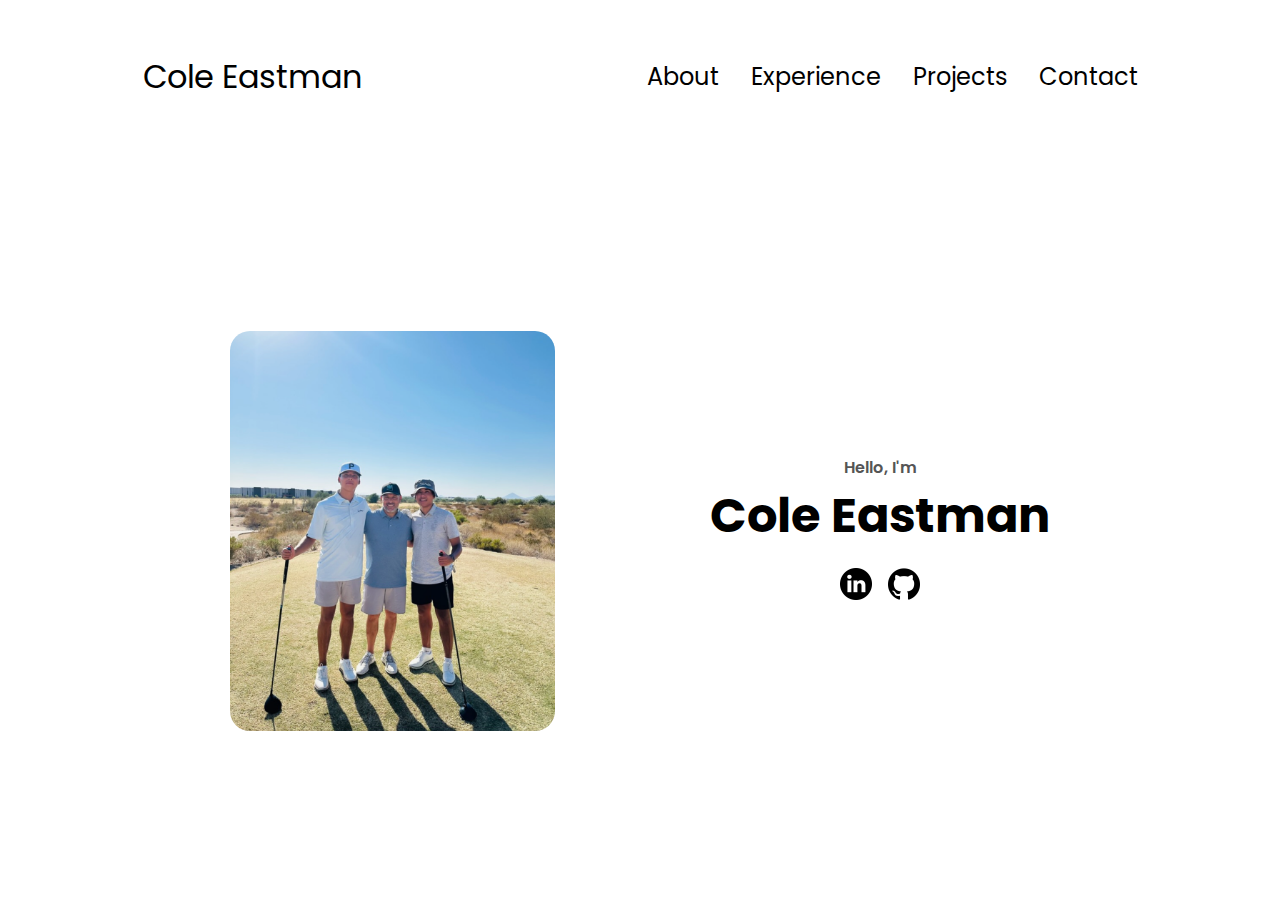
<file: index.html>
<!DOCTYPE html>
<html lang="en">
<head>
    <meta charset="UTF-8">
    <meta http-equiv="X-UA-Compatible" content="IE=edge">
    <meta name="viewport" content="width=device-width, initial-scale=1.0">
    <title>Cole Eastman</title>
    <link rel="stylesheet" href="style.css">
    <link rel="stylesheet" href="mediaqueries.css">
</head>
<body>
    <nav id="desktop-nav">
        <div class="logo"><a href="index.html" class="logo-link">Cole Eastman</a></div>
        <div>
            <ul class="nav-links">
                <li><a href="about.html">About</a></li>
                <li><a href="experience.html">Experience</a></li>
                <li><a href="project.html">Projects</a></li>
                <li><a href="contact.html">Contact</a></li>
            </ul>
        </div>
    </nav>
    <nav id="hamburger-nav">
        <div class="logo"><a href="index.html" class="logo-link">Cole Eastman</a></div>
        <div class="hamburger-menu">
            <div class="hamburger-icon" onclick="toggleMenu()">
                <span></span>
                <span></span>
                <span></span>
            </div>
            <div class="menu-links">
                <li><a href="about.html" onclick="toggleMenu()">About</a></li>
                <li><a href="experience.html" onclick="toggleMenu()">Experience</a></li>
                <li><a href="project.html" onclick="toggleMenu()">Projects</a></li>
                <li><a href="contact.html" onclick="toggleMenu()">Contact</a></li>
            </div>
        </div>
    </nav>
    <section id="profile">
        <div class="section_pic-container">
            <img src="./assets/new-profile-pic.png" alt="Cole Eastman profile picture"/>
        </div>
        <div class="section_text">
            <p class="section_text_p1">Hello, I'm</p>
            <h1 class="title">Cole Eastman</h1>
            <!-- <div class="btn-container">
                <button class="btn btn-color-2" onclick="window.open('./assets/resume.pdf')">Download CV</button>
                <a href="contact.html" style="text-decoration: none; color: inherit;">
                    <button class="btn btn-color-1">Contact Info</button>
                </a>                
            </div> -->
            <div id="socials-container">
                <a href="https://www.linkedin.com/in/cole-eastman-3528a6267/" target="_blank">
                    <img src="./assets/linkedin.png" alt="My LinkedIn profile" class="icon"/>
                </a>
                <a href="https://github.com/coleeastman" target="_blank">
                    <img src="./assets/github.png" alt="My Github profile" class="icon"/>
                </a>
            </div>
        </div>
    </section>
    <script src="script.js"></script>
</body>
</html>
</file>
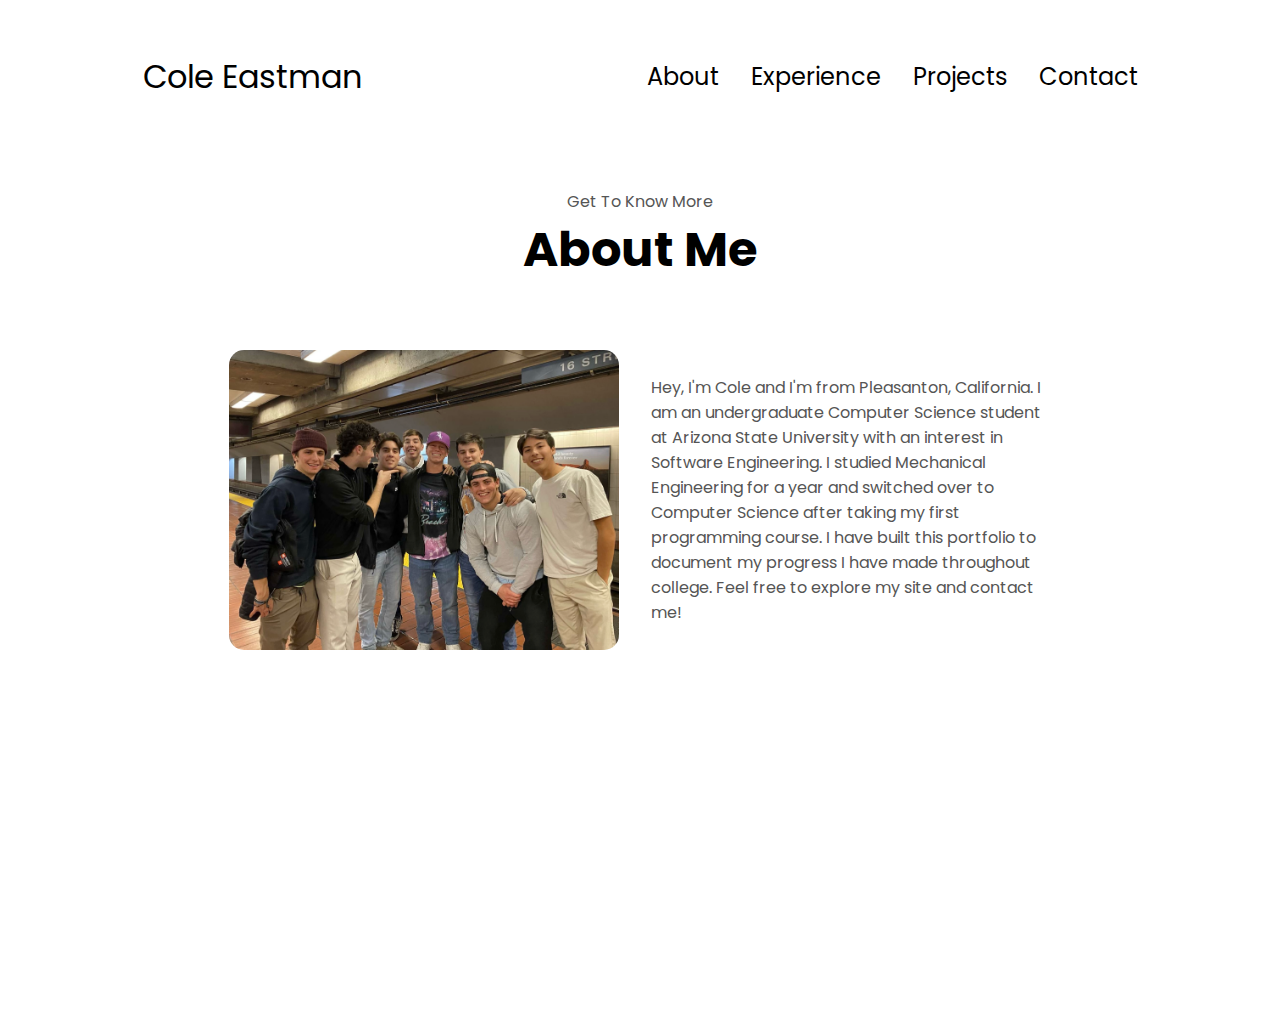
<file: about.html>
<!DOCTYPE html>
<html lang="en">
<head>
    <meta charset="UTF-8">
    <meta http-equiv="X-UA-Compatible" content="IE=edge">
    <meta name="viewport" content="width=device-width, initial-scale=1.0">
    <title>Cole Eastman</title>
    <link rel="stylesheet" href="style.css">
    <link rel="stylesheet" href="mediaqueries.css">
</head>
<body>
    <nav id="desktop-nav">
        <div class="logo"><a href="index.html" class="logo-link">Cole Eastman</a></div>
        <div>
            <ul class="nav-links">
                <li><a href="about.html">About</a></li>
                <li><a href="experience.html">Experience</a></li>
                <li><a href="project.html">Projects</a></li>
                <li><a href="contact.html">Contact</a></li>
            </ul>
        </div>
    </nav>
    <nav id="hamburger-nav">
        <div class="logo"><a href="index.html" class="logo-link">Cole Eastman</a></div>
        <div class="hamburger-menu">
            <div class="hamburger-icon" onclick="toggleMenu()">
                <span></span>
                <span></span>
                <span></span>
            </div>
            <div class="menu-links">
                <li><a href="about.html" onclick="toggleMenu()">About</a></li>
                <li><a href="experience.html" onclick="toggleMenu()">Experience</a></li>
                <li><a href="project.html" onclick="toggleMenu()">Projects</a></li>
                <li><a href="contact.html" onclick="toggleMenu()">Contact</a></li>
            </div>
        </div>
    </nav>
    <section id="aboutme">
        <p class="section_text_p1">Get To Know More</p>
        <h1 class="title">About Me</h1>
        <div class="experience-details-container">
            <div class="about-containers">
                <img src="./assets/about-pic.png" alt="About picture" class="about-img">
                <div class="section_about_text">
                    <p>
                        Hey, I'm Cole and I'm from Pleasanton, California. I am an undergraduate 
                        Computer Science student at Arizona State University with an interest in Software Engineering. I 
                        studied Mechanical Engineering for a year and switched over to Computer Science after taking my 
                        first programming course. I have built this portfolio to document my progress I have made 
                        throughout college. Feel free to explore my site and contact me!
                    </p>
                </div>
            </div>
        </div>
    </section>
    <script src="script.js"></script>
</body>
</html>
</file>
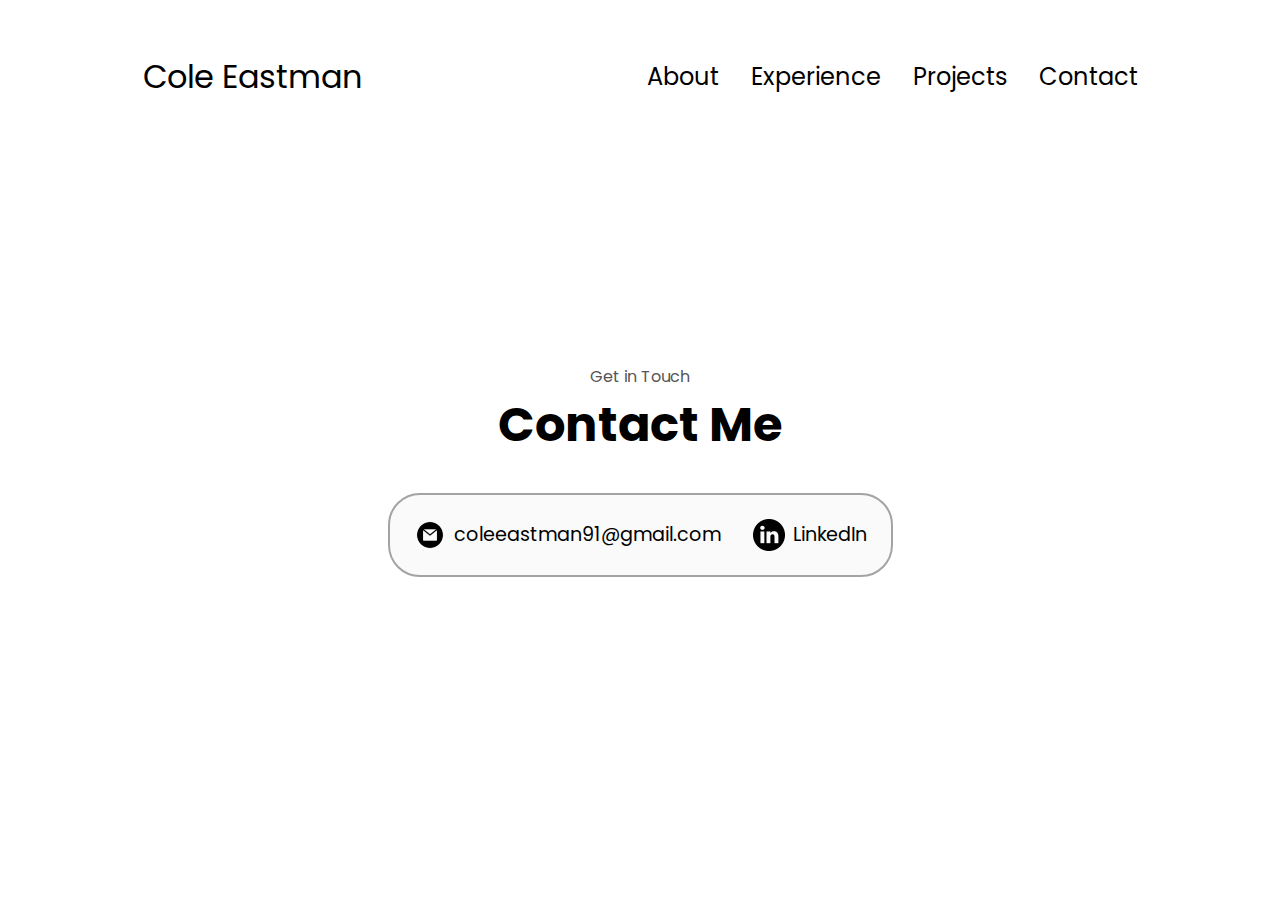
<file: contact.html>
<!DOCTYPE html>
<html lang="en">
<head>
    <meta charset="UTF-8">
    <meta http-equiv="X-UA-Compatible" content="IE=edge">
    <meta name="viewport" content="width=device-width, initial-scale=1.0">
    <title>Cole Eastman</title>
    <link rel="stylesheet" href="style.css">
    <link rel="stylesheet" href="mediaqueries.css">
</head>
<body>
    <nav id="desktop-nav">
        <div class="logo"><a href="index.html" class="logo-link">Cole Eastman</a></div>
        <div>
            <ul class="nav-links">
                <li><a href="about.html">About</a></li>
                <li><a href="experience.html">Experience</a></li>
                <li><a href="project.html">Projects</a></li>
                <li><a href="contact.html">Contact</a></li>
            </ul>
        </div>
    </nav>
    <nav id="hamburger-nav">
        <div class="logo"><a href="index.html" class="logo-link">Cole Eastman</a></div>
        <div class="hamburger-menu">
            <div class="hamburger-icon" onclick="toggleMenu()">
                <span></span>
                <span></span>
                <span></span>
            </div>
            <div class="menu-links">
                <li><a href="about.html" onclick="toggleMenu()">About</a></li>
                <li><a href="experience.html" onclick="toggleMenu()">Experience</a></li>
                <li><a href="project.html" onclick="toggleMenu()">Projects</a></li>
                <li><a href="contact.html" onclick="toggleMenu()">Contact</a></li>
            </div>
        </div>
    </nav>
    <section id="contact">
        <p class="section_text_p1">Get in Touch</p>
        <h1 class="title">Contact Me</h1>
        <div class="contact-info-upper-container">
            <div class="contact-info-container">
                <img src="./assets/email.png" alt="email-icon" class="icon contact-icon"/>
                <p><a href="mailto:coleeastman91@gmail.com">coleeastman91@gmail.com</a></p>
            </div>
            <div class="contact-info-container">
                <img src="./assets/linkedin.png" alt="linkedin-icon" class="icon contact-icon"/>
                <p><a href="https://www.linkedin.com/in/cole-eastman-3528a6267/" target="_blank">LinkedIn</a></p>
            </div>
        </div>
    </section>
    <script src="script.js"></script>
</body>
</html>
</file>
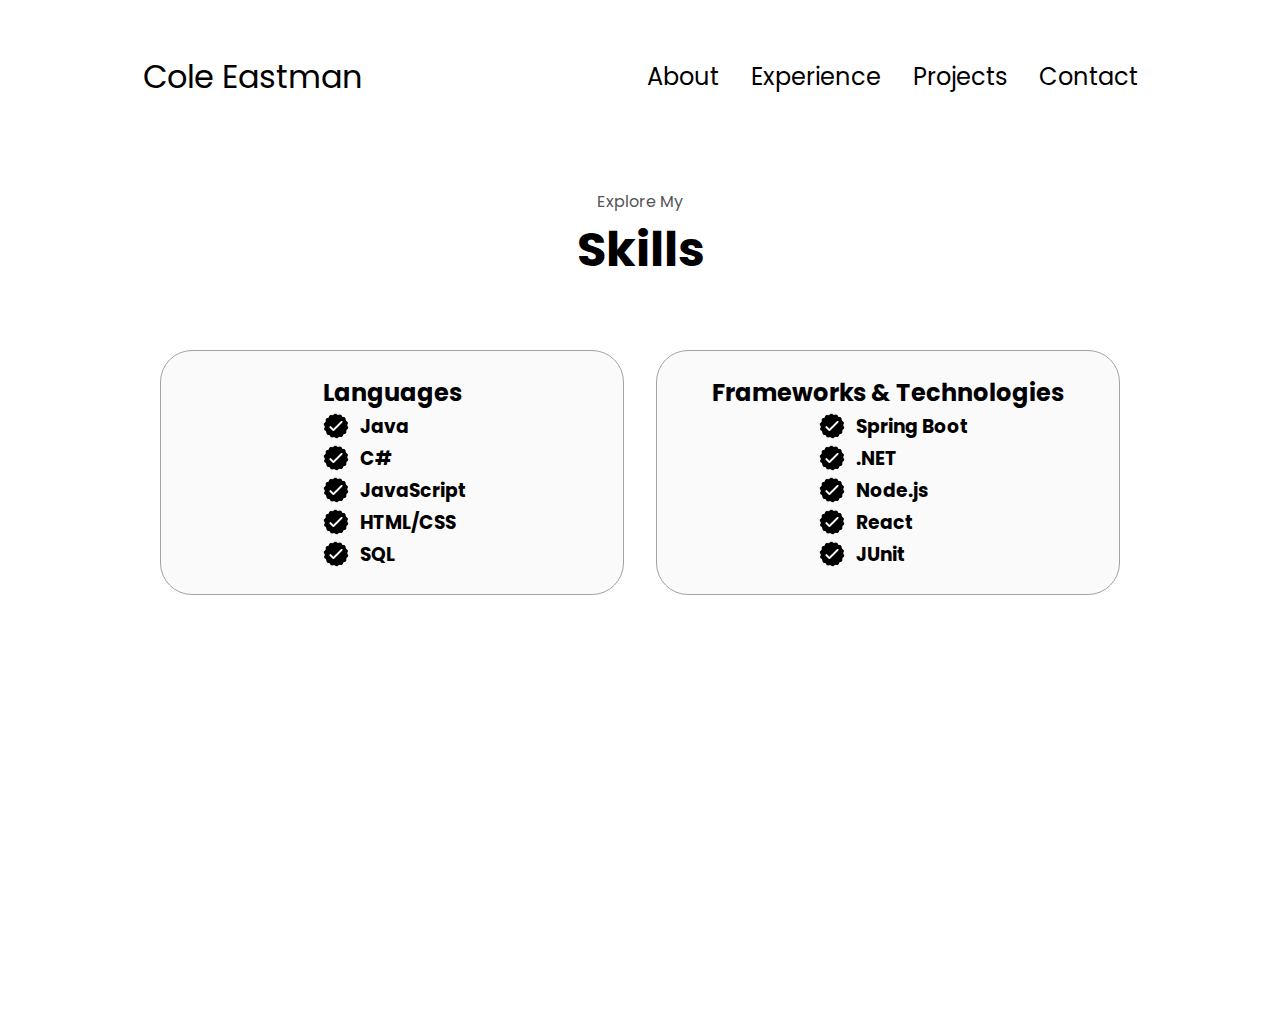
<file: experience.html>
<!DOCTYPE html>
<html lang="en">
<head>
    <meta charset="UTF-8">
    <meta http-equiv="X-UA-Compatible" content="IE=edge">
    <meta name="viewport" content="width=device-width, initial-scale=1.0">
    <title>Cole Eastman</title>
    <link rel="stylesheet" href="style.css">
    <link rel="stylesheet" href="mediaqueries.css">
</head>
<body>


    <nav id="desktop-nav">
        <div class="logo"><a href="index.html" class="logo-link">Cole Eastman</a></div>
        <div>
            <ul class="nav-links">
                <li><a href="about.html">About</a></li>
                <li><a href="experience.html">Experience</a></li>
                <li><a href="project.html">Projects</a></li>
                <li><a href="contact.html">Contact</a></li>
            </ul>
        </div>
    </nav>
    <nav id="hamburger-nav">
        <div class="logo"><a href="index.html" class="logo-link">Cole Eastman</a></div>
        <div class="hamburger-menu">
            <div class="hamburger-icon" onclick="toggleMenu()">
                <span></span>
                <span></span>
                <span></span>
            </div>
            <div class="menu-links">
                <li><a href="about.html" onclick="toggleMenu()">About</a></li>
                <li><a href="experience.html" onclick="toggleMenu()">Skills</a></li>
                <li><a href="project.html" onclick="toggleMenu()">Projects</a></li>
                <li><a href="contact.html" onclick="toggleMenu()">Contact</a></li>
            </div>
        </div>
    </nav>
    <section id="aboutme">
        <p class="section_text_p1">Explore My</p>
        <h1 class="title">Skills</h1>
        <div class="experience-details-container">
            <div class="about-containers">
                <div class="details-container">
                    <h2 class="experience-sub-title">Languages</h2>
                    <div class="article-container">
                        <article>
                            <img src="./assets/checkmark.png" alt="Experience icon" class="icon"/>
                            <div>
                                <h3>Java</h3>
                            </div>
                        </article>
                        <article>
                            <img src="./assets/checkmark.png" alt="Experience icon" class="icon"/>
                            <div>
                                <h3>C#</h3>
                            </div>
                        </article>
                        <article>
                            <img src="./assets/checkmark.png" alt="Experience icon" class="icon"/>
                            <div>
                                <h3>JavaScript</h3>
                            </div>
                        </article>
                        <article>
                            <img src="./assets/checkmark.png" alt="Experience icon" class="icon"/>
                            <div>
                                <h3>HTML/CSS</h3>
                            </div>
                        </article>
                        <article>
                            <img src="./assets/checkmark.png" alt="Experience icon" class="icon"/>
                            <div>
                                <h3>SQL</h3>
                            </div>
                        </article>
                    </div>
                </div>
                <div class="details-container">
                    <h2 class="experience-sub-title">Frameworks & Technologies</h2>
                    <div class="article-container">
                        <article>
                            <img src="./assets/checkmark.png" alt="Experience icon" class="icon"/>
                            <div>
                                <h3>Spring Boot</h3>
                            </div>
                        </article>
                        <article>
                            <img src="./assets/checkmark.png" alt="Experience icon" class="icon"/>
                            <div>
                                <h3>.NET</h3>
                            </div>
                        </article>
                        <article>
                            <img src="./assets/checkmark.png" alt="Experience icon" class="icon"/>
                            <div>
                                <h3>Node.js</h3>
                            </div>
                        </article>
                        <article>
                            <img src="./assets/checkmark.png" alt="Experience icon" class="icon"/>
                            <div>
                                <h3>React<h3>
                            </div>
                        </article>
                        <article>
                            <img src="./assets/checkmark.png" alt="Experience icon" class="icon"/>
                            <div>
                                <h3>JUnit</h3>
                            </div>
                        </article>
                    </div>
                </div>
            </div>
        </div>
    </section>
    <script src="script.js"></script>
</body>
</html>
</file>
<file: style.css>
/* GENERAL */

@import url('https://fonts.googleapis.com/css2?family=Poppins:wght@300;400;500;600&display=swap');

* {
    margin: 0;
    padding: 0;
}

body {
    font-family: 'Poppins', sans-serif;
}

html {
    scroll-behavior: smooth;
}

p {
    color: rgb(85,85,85);
}

/* TRANSITION */

a,
.btn {
    transition: all 300ms ease;
}

/* DESKTOP NAV */

nav,
.nav-links {
    display: flex;
}

nav {
    justify-content: space-around;
    align-items: center;
    height: 17vh;
}

.nav-links {
    gap: 2rem;
    list-style: none;
    font-size: 1.5rem;
}

a {
    color: black;
    text-decoration: none;
    text-decoration-color: white;
}

a:hover {
    color: black;
    text-decoration: underline;
    text-decoration-color: rgb(181,181,181);
    text-underline-offset: 1rem;
}

.logo {
    font-size: 2rem;
}

.logo:hover{
    cursor: default;
} 

/* HAMBURGER MENU */

#hamburger-nav {
    display: none;
}

.hamburger-menu {
    position: relative;
    display: inline-block;
}

.hamburger-icon {
    display: flex;
    flex-direction: column;
    justify-content: space-between;
    height: 24px;
    width: 30px;
    cursor: pointer;
}

.hamburger-icon span {
    width: 100%;
    height: 2px;
    background-color: black;
    transition: all 0.3 ease-in-out;
}

.menu-links {
    position: absolute;
    top: 100%;
    right: 0;
    background-color: white;
    width: fit-content;
    max-height: 0;
    overflow: hidden;
    transition: all 0.3 ease-in-out;
}

.menu-links a {
    display: block;
    padding: 10px;
    text-align: center;
    font-size: 1.5rem;
    color: black;
    text-decoration: none;
    transition: all 3.0 ease-in-out;
}

.menu-links li {
    list-style: none;
}

.menu-links.open {
    max-height: 300px;
}

.hamburger-icon.open span:first-child {
    transform: rotate(45deg) translate(10px, 5px);

}

.hamburger-icon.open span:nth-child(2) {
    opacity: 0;
}

.hamburger-icon.open span:last-child {
    transform: rotate(-45deg) translate(10px, -5px);
    
}

.hamburger-icon span:first-child {
    transform: none;
}

.hamburger-icon span:first-child {
    opacity: 1;
}

.hamburger-icon span:first-child {
    transform: none;
}

/* SECTIONS */

section {
    padding-top: 4vh;
    height: 96vh;
    margin: 0 10rem;
    box-sizing: border-box;
    min-height: fit-content;
}

.section-container {
    display: flex;
}

.section_pic-container img {
    border-radius: 20px;
}

/* PROFILE SECTION */

#profile {
    display: flex;
    justify-content: center;
    gap: 5rem;
    height: 80vh;
}

.section_pic-container {
    display: flex;
    height: 400px;
    width: 400px;
    margin: auto 0;
}

.section_text {
    align-self: center;
    text-align: center;
}

.section_text p {
    font-weight: 600;
}

.section_text_p1 {
    text-align: center;
}

.section_text_p2 {
    font-size: 1.75rem;
    margin-bottom: 1rem;
}

.title {
    font-size: 3rem;
    text-align: center;
}

#socials-container {
    display: flex;
    justify-content: center;
    margin-top: 1rem;
    gap: 1rem;
}


/* ICONS */

.icon {
    cursor: pointer;
    height: 2rem;
}

/* BUTTONS */

.btn-container {
    display: flex;
    justify-content: center;
    gap: 1rem;
}

.btn {
    font-weight: 600;
    transition: all 300ms ease;
    padding: 1rem;
    width: 8rem;
    border-radius: 2rem;
}

.btn-color-1, 
.btn-color-2 {
    border: rgb(53,53,53) 0.1rem solid;
}

.btn-color-1:hover, 
.btn-color-2:hover {
    cursor: pointer;
}

.btn-color-1, 
.btn-color-2:hover {
    background: rgb(53,53,53);
    color: white;
}

.btn-color-1:hover {
    background: rgb(0,0,0);
}

.btn-color-2 {
    background: none;
}

.btn-color-2:hover {
    border: rgb(255,255,255) 0.1rem solid;
}

.btn-container {
    gap: 1rem;
}


/* ABOUT SECTION */

.about-img {
    height: 300px;
} 

#about {
    display: flex;
    justify-content: center;
    gap: 5rem;
    height: 80vh;
}

.about-title {
    font-size: 2rem;
    text-align: left;
} 

.about-text {
    text-align: left;
} 

.about-title,
.about-text {
    padding-left: 7rem;
} 

#life,
#interests {
    display: flex;
    justify-content: left;
    height: 15rem;
}

#interests {
    padding-bottom: 300px;
}

.details-container {
    padding: 1.5rem;
    flex: 1;
    background: white;
    border-radius: 2rem;
    border: rgb(53,53,53) 0.1rem solid;
    border-color: rgb(163,163,163);
    text-align: center;
    background: rgb(250,250,250);
}

.about-containers {
    gap: 2rem;
    margin-bottom: 2rem;
    margin-top: 4rem;
}

.about-details-container {
    justify-content: center;
    flex-direction: column;
}

.about-containers, 
.about-details-container {
    display: flex;
    justify-content: center;
}

.about-containers img {
    border-radius: 15px;

}

.section_about_text {
    align-self: center;
    max-width: 400px;
}

/* EXPERIENCE */

.experience-details-container {
    display: flex;
    justify-content: center;
    flex-direction: column;
}

.article-container {
    display: flex;
    justify-content: center;
    flex-direction: column;
    align-items: center;
}

article {
    display: flex;
    width: 10rem;
    justify-content: space-around;
    gap: 0.5 rem;
}

/* PROJECTS */


.heading {
    text-align: center;
}

.color-container {
    border-color: rgb(163,163,163);
    background: rgb(250,250,250);
}

.project-img {
    border-radius: 2rem;
    width: 90%;
    height: 90%;
}

.project-title {
    margin: 1rem;
    color: black;
}

.project-btn {
    color: black;
    border-color: rgb(163,163,163);
}

.article-container .project-img {
    transition: transform 0.3s ease;
  }
  
.article-container:hover .project-img {
    transform: scale(1.05);
}

.projects-title {
    font-size: 100px;
}

article {
    display: flex;
    align-items: center;
    justify-content: flex-start;
    gap: 0.5rem;
    margin-left: 1rem;
}

/* CONTACT SECTION */

#contact {
    display: flex;
    justify-content: center;
    flex-direction: column;
    height: 70vh;
}
.contact-info-upper-container {
    display: flex;
    justify-content: center;
    border-radius: 2rem;
    border: 2px solid rgb(163,163,163); /* Adjust the color (#000 is black) and thickness as desired */
    background: rgb(250,250,250);
    margin: 2rem auto;
    padding: 0.5rem;
}

.contact-info-container {
    display: flex;
    align-items: center;
    justify-content: center;
    gap: 0.5rem;
    margin: 1rem;
}

.contact-info-container {
    font-size: larger;
}

.contact-icon {
    cursor: default;
}
</file>
<file: mediaqueries.css>
@media screen and (max-width: 1400px) {
    .about-containers {
        flex-wrap: wrap;
    }
}


@media screen and (max-width: 1200px) {
    #desktop-nav {
        display: none;
    }
    #hamburger-nav {
        display: flex;
    }
    #experience,
    .experience-details-container {
        margin-top: 2rem;
    }
    #profile,
    .section-container {
        display: block;
    }
    section,
    .section-container {
        height: fit-content;
    }
    section {
        margin: 0 5%;
    }
    .section_pic-container {
        width: 275px;
        height: 275px;
        margin: 0 auto 2rem;
    }
    .about-containers {
        margin-top: 0;
    }

}

@media screen and (max-width: 600px) {
    #contact,
    footer {
        height: 40vh;
    }
    #profile {
        height: 83vh;
        margin-bottom: 0
    }
    article {
        font-size: 1rem;
    }
    .about-containers,
    .contact-info-upper-container,
    .btn-container {
        flex-wrap: wrap;
    }
    .contact-info-container {
        margin: 0;
    }
    .contact-info-container p, 
    .nav-links li a {
        font-size: 1rem;
    }
    .experience-sub-title {
        font-size: 1.25rem;
    }
    .logo {
        font-size: 1.5rem;
    }
    .nav-links {
        flex-direction: column;
        gap: 0.5rem;
        text-align: center;
    }
    .section_pic-container {
        width: auto;
        height: 46vw;
        justify-content: center;
    }
    .section_text_p2 {
        font-size: 1.25rem;
    }
    .title {
        font-size: 2rem;
    }
    .text-container {
        text-align: justify;
    }

    .about-img {
        max-width: 90%;
        height: auto;
        display: block;
        margin: auto;
    }


}
</file>
